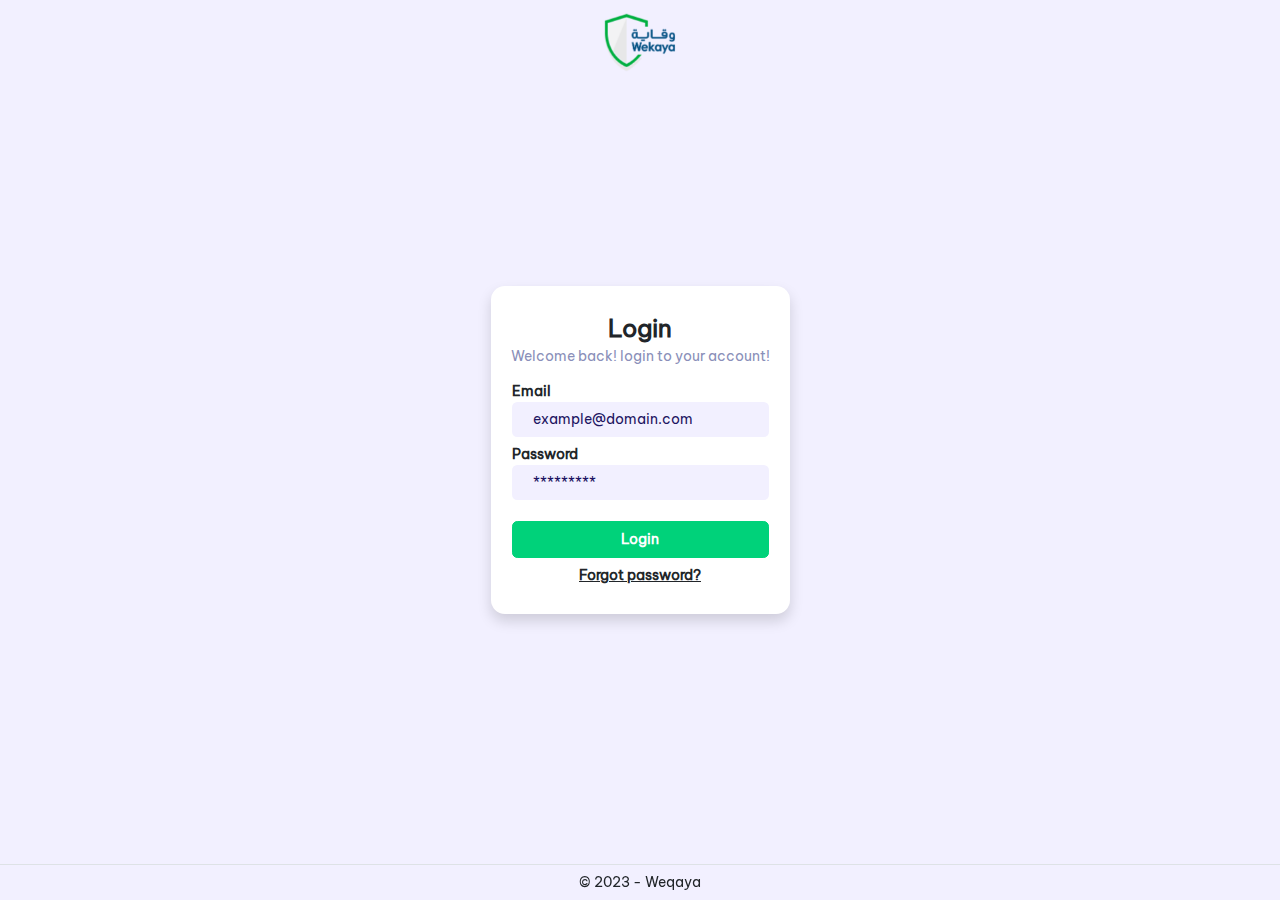
<file: index.html>
<!DOCTYPE html>
<html lang="en" class="h-100">

<head>
    <meta charset="UTF-8">
    <meta http-equiv="X-UA-Compatible" content="IE=edge">
    <meta http-equiv="X-UA-Compatible" content="IE=7">
    <meta name="viewport" content="width=device-width, initial-scale=1.0">
    <meta http-equiv="Content-Type" content="text/html;charset=UTF-8">
    <title>Login</title>
    <link rel="shortcut icon" href="./src/images/favicon.ico" type="image/x-icon">
    <!-- Common css -->
    <link rel="stylesheet" href="./src/libs/bootstrap/css/bootstrap.min.css">
    <link rel="stylesheet" href="./src/libs/boxicons/css/boxicons.min.css">
    <link rel="stylesheet" href="./src/css/utilities.css">
</head>

<body class="h-100 overflow-hidden bg-light fontn-1">
    <nav class="fixed-top w-100 text-center p-3">
        <a href="index.html">
            <img src="./src/images/logo.png" width="70" class="d-inline-block">
        </a>
    </nav>
    <main class="container-fluid h-100">
        <div class="row h-100 justify-content-center">
            <div class="col-12 col-sm-12 col-md-5 col-lg-3 col-xl-3 d-flex flex-column justify-content-center h-100">
                <form class="card border-0 shadow rounded-4 p-2" id="login" action="dashboard.html">
                    <div class="card-header bg-transparent border-0 pt-4 p-0">
                        <h1 class="text-center fw-bold m-0 font-24 mb-1">Login</h1>
                        <p class="text-center text-muted m-0 font-14">Welcome back! login to your account!</p>
                    </div>
                    <div class="card-body">
                        <div class="form-group mb-2">
                            <label for="email" class="fw-bold">Email</label>
                            <input type="email" class="form-control shadow-none p-2 px-4 border-0 font-14 bg-light"
                                id="email" placeholder="example@domain.com">

                        </div>
                        <div class="form-group">
                            <label for="password" class="fw-bold">Password</label>
                            <input type="password" class="form-control shadow-none p-2 px-4 border-0 font-14 bg-light"
                                id="password" placeholder="*********">
                        </div>
                    </div>
                    <div class="card-footer bg-transparent border-0 text-center pb-4">
                        <button type="submit" class="btn btn-primary p-2 px-3 mb-2 font-14 rounded-2 fw-bold w-100"
                            id="btn">
                            Login
                        </button>
                        <a href="password-forgot.html" class="link-dark fw-bold font-14">
                            Forgot password?
                        </a>
                    </div>
                </form>
            </div>
        </div>
    </main>
    <footer class="fixed-bottom w-100 text-center p-2 border-top" w3-include-html="components/footer.html">
    </footer>

    <!-- Libraries -->
    <script src="./src/libs/jquery/jquery.min.js"></script>
    <script src="./src/libs/popper/popper.min.js"></script>
    <script src="./src/libs/bootstrap/js/bootstrap.min.js"></script>
    <!-- Page js -->
    <script src="./src/js/utils.js"></script>
</body>

</html>
</file>
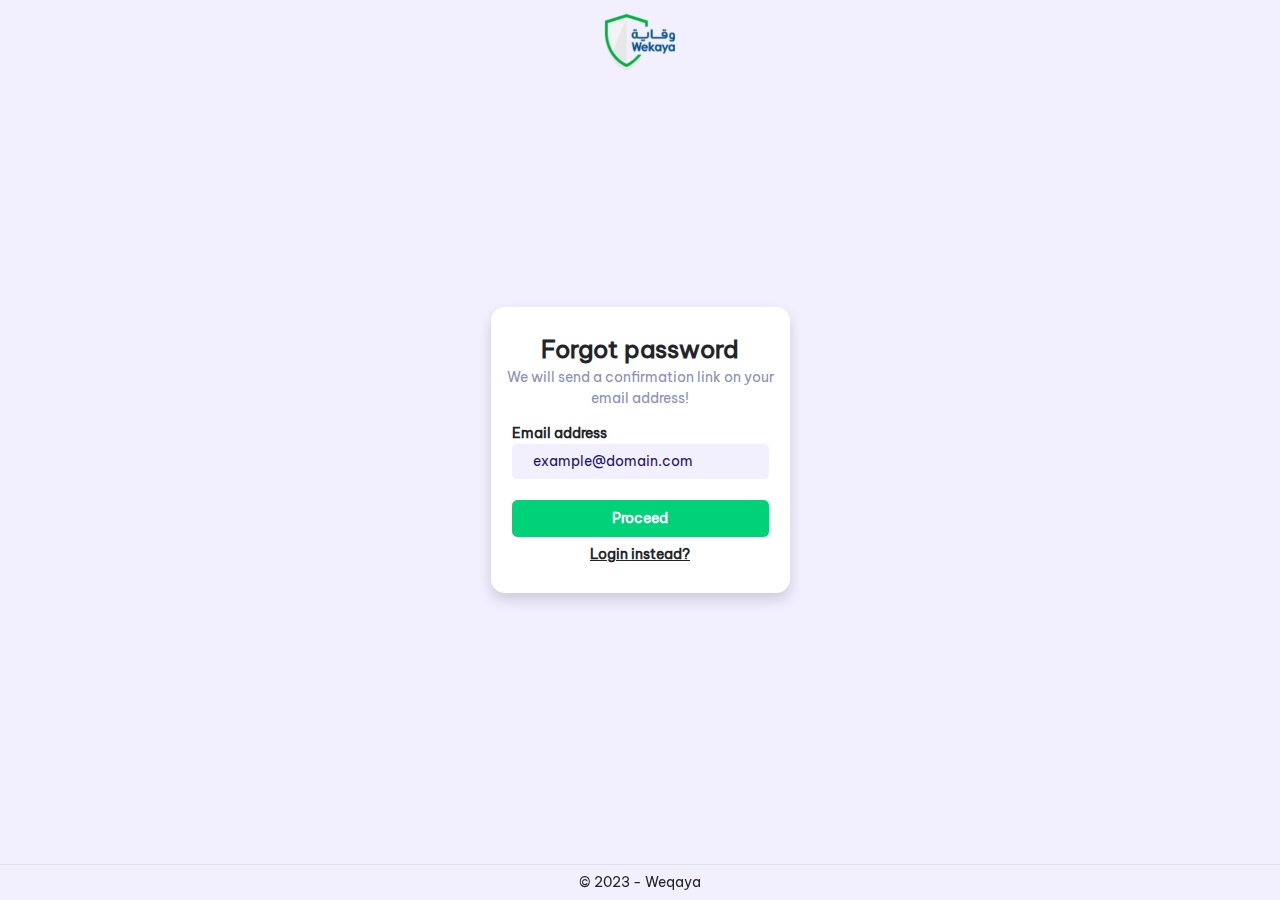
<file: password-forgot.html>
<!DOCTYPE html>
<html lang="en" class="h-100">

<head>
    <meta charset="UTF-8">
    <meta http-equiv="X-UA-Compatible" content="IE=edge">
    <meta http-equiv="X-UA-Compatible" content="IE=7">
    <meta name="viewport" content="width=device-width, initial-scale=1.0">
    <meta http-equiv="Content-Type" content="text/html;charset=UTF-8">
    <title>Forgot password</title>
    <link rel="shortcut icon" href="./src/images/favicon.ico" type="image/x-icon">
    <!-- Common css -->
    <link rel="stylesheet" href="./src/libs/bootstrap/css/bootstrap.min.css">
    <link rel="stylesheet" href="./src/libs/boxicons/css/boxicons.min.css">
    <link rel="stylesheet" href="./src/css/utilities.css">
</head>

<body class="h-100 overflow-hidden bg-light fontn-1">
    <nav class="fixed-top w-100 text-center p-3">
        <a href="index.html">
            <img src="./src/images/logo.png" width="70" class="d-inline-block">
        </a>
    </nav>
    <main class="container-fluid h-100 ">
        <div class="row h-100 justify-content-center">
            <div class="col-12 col-sm-12 col-md-5 col-lg-3 col-xl-3 d-flex flex-column justify-content-center h-100">
                <form class="card border-0 shadow rounded-4 p-2" id="password-forgot" autocomplete="off" action=""
                    method="">
                    <div class="card-header bg-transparent border-0 pt-4 p-0">
                        <h1 class="text-center fw-bold m-0 font-24 mb-1">Forgot password</h1>
                        <p class="text-center text-muted m-0 font-14">We will send a confirmation link on your email
                            address!</p>
                    </div>
                    <div class="card-body">
                        <div class="form-group">
                            <label for="email" class="fw-bold">Email address</label>
                            <input type="email" class="form-control shadow-none p-2 px-4 border-0 font-14 bg-light"
                                id="email" placeholder="example@domain.com">
                        </div>
                    </div>
                    <div class="card-footer bg-transparent border-0 text-center pb-4">
                        <button type="submit" class="btn btn-primary p-2 px-3 mb-2 font-14 rounded-2 fw-bold w-100"
                            id="btn">
                            Proceed
                        </button>
                        <a href="index.html" class="link-dark fw-bold font-14"> Login instead?</a>
                    </div>
                </form>
            </div>
        </div>
    </main>
    <footer class="fixed-bottom w-100 text-center p-2 border-top" w3-include-html="components/footer.html">
    </footer>

    <!-- Libraries -->
    <script src="./src/libs/jquery/jquery.min.js"></script>
    <script src="./src/libs/popper/popper.min.js"></script>
    <script src="./src/libs/bootstrap/js/bootstrap.min.js"></script>

    <!-- Page js -->
    <script src="./src/js/utils.js"></script>
</body>

</html>
</file>
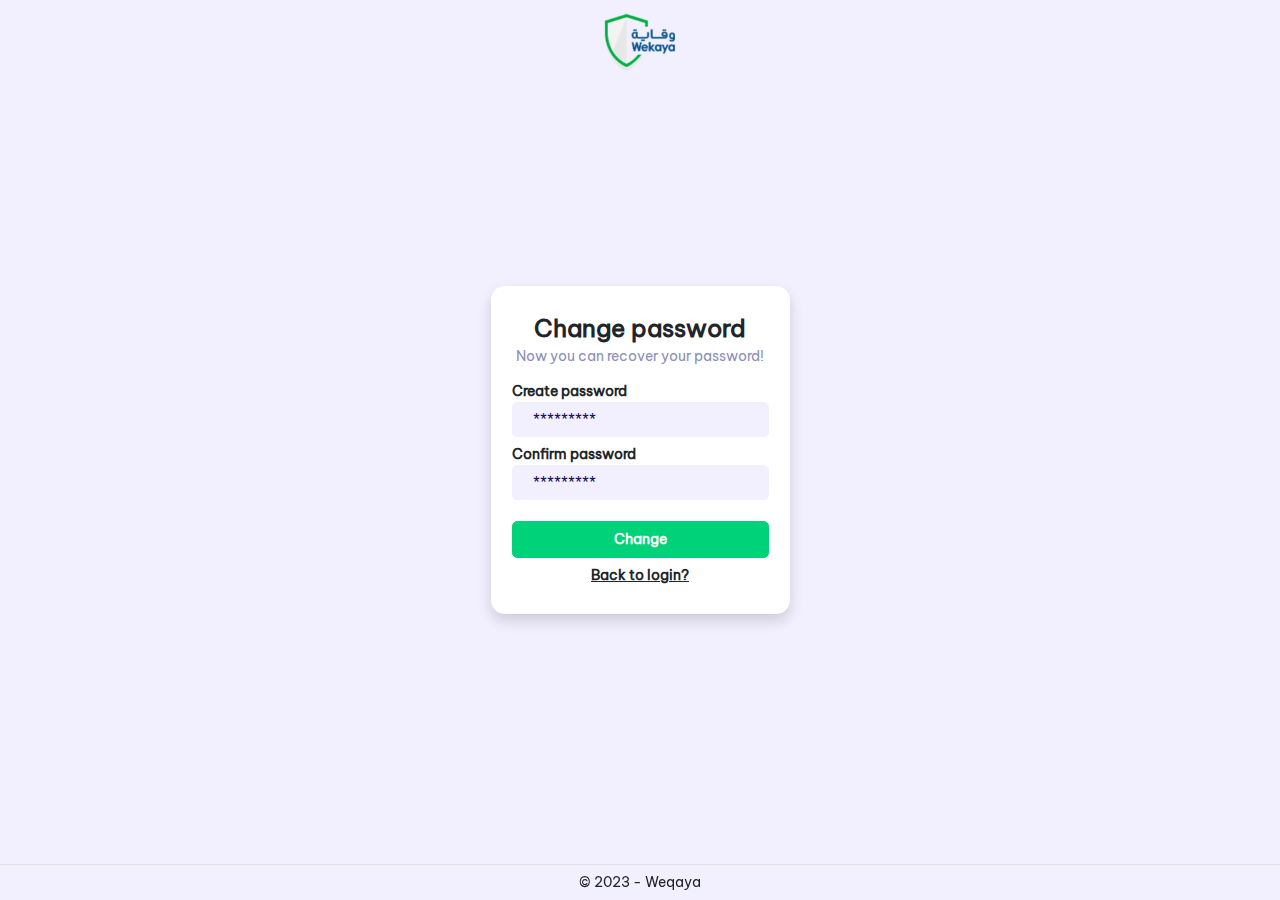
<file: password-reset.html>
<!DOCTYPE html>
<html lang="en" class="h-100">

<head>
    <meta charset="UTF-8">
    <meta http-equiv="X-UA-Compatible" content="IE=edge">
    <meta http-equiv="X-UA-Compatible" content="IE=7">
    <meta name="viewport" content="width=device-width, initial-scale=1.0">
    <meta http-equiv="Content-Type" content="text/html;charset=UTF-8">
    <title>Reset password</title>
    <link rel="shortcut icon" href="./src/images/favicon.ico" type="image/x-icon">
    <!-- Common css -->
    <link rel="stylesheet" href="./src/libs/bootstrap/css/bootstrap.min.css">
    <link rel="stylesheet" href="./src/libs/boxicons/css/boxicons.min.css">
    <link rel="stylesheet" href="./src/css/utilities.css">
</head>

<body class="h-100 overflow-hidden bg-light fontn-1">
    <nav class="fixed-top w-100 text-center p-3">
        <a href="index.html">
            <img src="./src/images/logo.png" width="70" class="d-inline-block">
        </a>
    </nav>
    <main class="container-fluid h-100">
        <div class="row h-100 justify-content-center">
            <div class="col-12 col-sm-12 col-md-5 col-lg-3 col-xl-3 d-flex flex-column justify-content-center h-100">
                <form class="card border-0 shadow rounded-4 p-2" id="password-recovery" autocomplete="off" action=""
                    method="">
                    <div class="card-header bg-transparent border-0 pt-4 p-0">
                        <h1 class="text-center fw-bold m-0 font-24 mb-1">Change password</h1>
                        <p class="text-center text-muted m-0 font-14">Now you can recover your password!</p>
                    </div>
                    <div class="card-body">
                        <div class="form-group mb-2">
                            <label for="password" class="fw-bold">Create password</label>
                            <input type="password" class="form-control shadow-none p-2 px-4 border-0 font-14 bg-light"
                                id="password" placeholder="*********">
                        </div>
                        <div class="form-group">
                            <label for="password1" class="fw-bold">Confirm password</label>
                            <input type="password" class="form-control shadow-none p-2 px-4 border-0 font-14 bg-light"
                                id="password1" placeholder="*********">
                        </div>
                    </div>
                    <div class="card-footer bg-transparent border-0 text-center pb-4">
                        <button type="submit" class="btn btn-primary p-2 px-3 mb-2 font-14 rounded-2 fw-bold w-100"
                            id="btn">
                            Change
                        </button>
                        <a href="index.html" class="link-dark fw-bold font-14"> Back to login?</a>
                    </div>
                </form>
            </div>
        </div>
    </main>
    <footer class="fixed-bottom w-100 text-center p-2 border-top" w3-include-html="components/footer.html">
    </footer>

    <!-- Libraries -->
    <script src="./src/libs/jquery/jquery.min.js"></script>
    <script src="./src/libs/popper/popper.min.js"></script>
    <script src="./src/libs/bootstrap/js/bootstrap.min.js"></script>

    <!-- Page js -->
    <script src="./src/js/utils.js"></script>
</body>

</html>
</file>
<file: src/css/utilities.css>
html,
body {
  font-size: 14px;
  font-family: Arial, Helvetica, sans-serif;
  margin: 0;
  padding: 0;
  height: 100%;
  width: 100%;
}

.size-25 {
  height: 25px;
  min-height: 25px;
  max-height: 25px;
  width: 25px;
  min-width: 25px;
  max-width: 25px;
}

.size-30 {
  height: 30px;
  min-height: 30px;
  max-height: 30px;
  width: 30px;
  min-width: 30px;
  max-width: 30px;
}

.size-35 {
  height: 35px;
  min-height: 35px;
  max-height: 35px;
  width: 35px;
  min-width: 35px;
  max-width: 35px;
}

.size-40 {
  height: 40px;
  min-height: 40px;
  max-height: 40px;
  width: 40px;
  min-width: 40px;
  max-width: 40px;
}

.size-45 {
  height: 45px;
  min-height: 45px;
  max-height: 45px;
  width: 45px;
  min-width: 45px;
  max-width: 45px;
}

.size-50 {
  height: 50px;
  min-height: 50px;
  max-height: 50px;
  width: 50px;
  min-width: 50px;
  max-width: 50px;
}

.size-55 {
  height: 55px;
  min-height: 55px;
  max-height: 55px;
  width: 55px;
  min-width: 55px;
  max-width: 55px;
}

.size-60 {
  height: 60px;
  min-height: 60px;
  max-height: 60px;
  width: 60px;
  min-width: 60px;
  max-width: 60px;
}

.size-65 {
  height: 65px;
  min-height: 65px;
  max-height: 65px;
  width: 65px;
  min-width: 65px;
  max-width: 65px;
}

.size-70 {
  height: 70px;
  min-height: 70px;
  max-height: 70px;
  width: 70px;
  min-width: 70px;
  max-width: 70px;
}

.size-75 {
  height: 75px;
  min-height: 75px;
  max-height: 75px;
  width: 75px;
  min-width: 75px;
  max-width: 75px;
}

.size-80 {
  height: 80px;
  min-height: 80px;
  max-height: 80px;
  width: 80px;
  min-width: 80px;
  max-width: 80px;
}

.size-85 {
  height: 85px;
  min-height: 85px;
  max-height: 85px;
  width: 85px;
  min-width: 85px;
  max-width: 85px;
}

.size-90 {
  height: 90px;
  min-height: 90px;
  max-height: 90px;
  width: 90px;
  min-width: 90px;
  max-width: 90px;
}

.size-95 {
  height: 95px;
  min-height: 95px;
  max-height: 95px;
  width: 95px;
  min-width: 95px;
  max-width: 95px;
}

.size-100 {
  height: 100px;
  min-height: 100px;
  max-height: 100px;
  width: 100px;
  min-width: 100px;
  max-width: 100px;
}

.size-105 {
  height: 105px;
  min-height: 105px;
  max-height: 105px;
  width: 105px;
  min-width: 105px;
  max-width: 105px;
}

.size-110 {
  height: 110px;
  min-height: 110px;
  max-height: 110px;
  width: 110px;
  min-width: 110px;
  max-width: 110px;
}

.size-115 {
  height: 115px;
  min-height: 115px;
  max-height: 115px;
  width: 115px;
  min-width: 115px;
  max-width: 115px;
}

.size-120 {
  height: 120px;
  min-height: 120px;
  max-height: 120px;
  width: 120px;
  min-width: 120px;
  max-width: 120px;
}

.size-125 {
  height: 125px;
  min-height: 125px;
  max-height: 125px;
  width: 125px;
  min-width: 125px;
  max-width: 125px;
}

.size-130 {
  height: 130px;
  min-height: 130px;
  max-height: 130px;
  width: 130px;
  min-width: 130px;
  max-width: 130px;
}

.size-135 {
  height: 135px;
  min-height: 135px;
  max-height: 135px;
  width: 135px;
  min-width: 135px;
  max-width: 135px;
}

.size-140 {
  height: 140px;
  min-height: 140px;
  max-height: 140px;
  width: 140px;
  min-width: 140px;
  max-width: 140px;
}

.size-145 {
  height: 145px;
  min-height: 145px;
  max-height: 145px;
  width: 145px;
  min-width: 145px;
  max-width: 145px;
}

.size-150 {
  height: 150px;
  min-height: 150px;
  max-height: 150px;
  width: 150px;
  min-width: 150px;
  max-width: 150px;
}

.size-155 {
  height: 155px;
  min-height: 155px;
  max-height: 155px;
  width: 155px;
  min-width: 155px;
  max-width: 155px;
}

.size-160 {
  height: 160px;
  min-height: 160px;
  max-height: 160px;
  width: 160px;
  min-width: 160px;
  max-width: 160px;
}

.size-165 {
  height: 165px;
  min-height: 165px;
  max-height: 165px;
  width: 165px;
  min-width: 165px;
  max-width: 165px;
}

.size-170 {
  height: 170px;
  min-height: 170px;
  max-height: 170px;
  width: 170px;
  min-width: 170px;
  max-width: 170px;
}

.size-175 {
  height: 175px;
  min-height: 175px;
  max-height: 175px;
  width: 175px;
  min-width: 175px;
  max-width: 175px;
}

.size-180 {
  height: 180px;
  min-height: 180px;
  max-height: 180px;
  width: 180px;
  min-width: 180px;
  max-width: 180px;
}

.size-185 {
  height: 185px;
  min-height: 185px;
  max-height: 185px;
  width: 185px;
  min-width: 185px;
  max-width: 185px;
}

.size-190 {
  height: 190px;
  min-height: 190px;
  max-height: 190px;
  width: 190px;
  min-width: 190px;
  max-width: 190px;
}

.size-195 {
  height: 195px;
  min-height: 195px;
  max-height: 195px;
  width: 195px;
  min-width: 195px;
  max-width: 195px;
}

.size-200 {
  height: 200px;
  min-height: 200px;
  max-height: 200px;
  width: 200px;
  min-width: 200px;
  max-width: 200px;
}

.font-10 {
  font-size: 10px;
}

.font-12 {
  font-size: 12px;
}

.font-14 {
  font-size: 14px;
}

.font-16 {
  font-size: 16px;
}

.font-18 {
  font-size: 18px;
}

.font-20 {
  font-size: 20px;
}

.font-22 {
  font-size: 22px;
}

.font-24 {
  font-size: 24px;
}

.font-26 {
  font-size: 26px;
}

.font-28 {
  font-size: 28px;
}

.font-30 {
  font-size: 30px;
}

.font-32 {
  font-size: 32px;
}

.font-34 {
  font-size: 34px;
}

.font-36 {
  font-size: 36px;
}

.font-38 {
  font-size: 38px;
}

.font-40 {
  font-size: 40px;
}

.object-center {
  -o-object-position: center;
     object-position: center;
}

.object-cover {
  -o-object-fit: cover;
     object-fit: cover;
}

.object-contain {
  -o-object-fit: contain;
     object-fit: contain;
}

.object-fill {
  -o-object-fit: fill;
     object-fit: fill;
}

.z-index--1 {
  z-index: -1;
}

.z-index-999 {
  z-index: 999;
}

input:-webkit-autofill,
input:-webkit-autofill:hover,
input:-webkit-autofill:focus,
input:-webkit-autofill:active {
  border-radius: 5px;
  -webkit-box-shadow: 0 0 0 30px #EDF2F9 inset !important;
}

@font-face {
  font-family: "font-1-normal";
  src: url("../fonts/bevietnam-regular.ttf");
}
@font-face {
  font-family: "font-1-bold";
  src: url("../fonts/bevietnam-bold.ttf");
}
.fontn-1 {
  font-family: "font-1-normal", "arial";
}

.fontb-1 {
  font-family: "font-1-bold", "arial";
}/*# sourceMappingURL=utilities.css.map */
</file>
